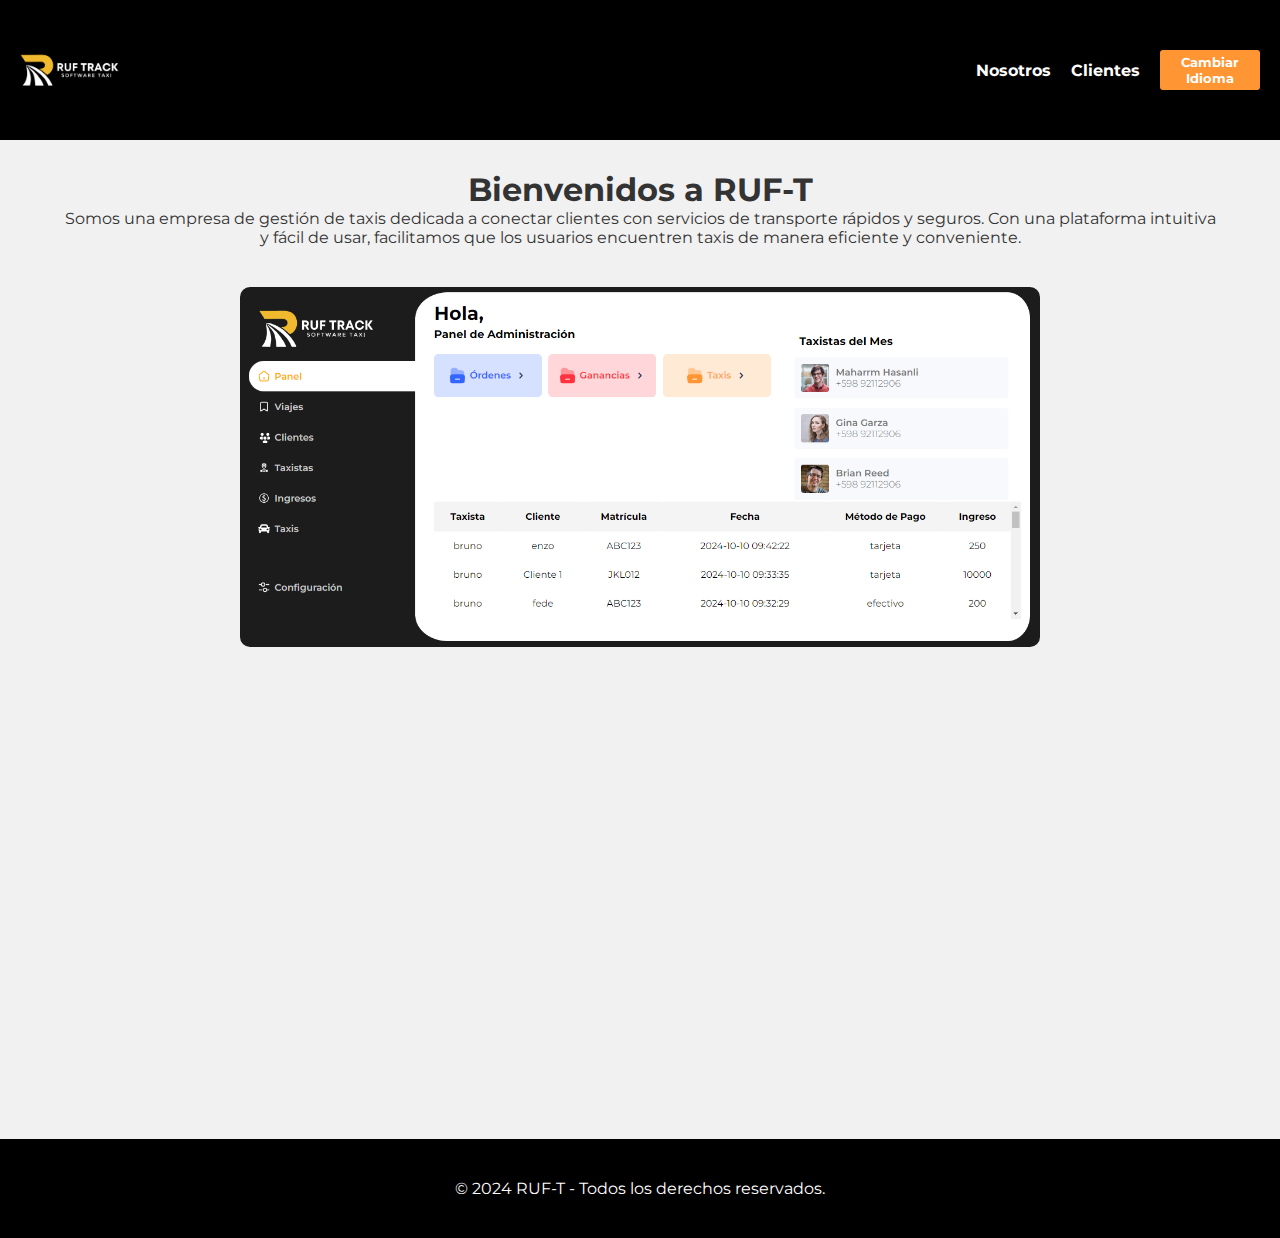
<file: RUFT-usuariofinal/index.html>
<!DOCTYPE html> 
<html lang="es">
<head>
    <meta charset="UTF-8">
    <meta name="viewport" content="width=device-width, initial-scale=1.0">
    <title>RUF-T</title>
    <link rel="stylesheet" href="stylesUsuarioFinal.css">
    <link href="https://fonts.googleapis.com/css2?family=Montserrat:wght@100..900&display=swap" rel="stylesheet">
</head>
<body class="index-page">
    <header>
        <nav class="navbar">
            <img src="../resources/img/Img-UsuarioFinal/logo.png" alt="Logo RUF-T" class="logo index-logo">
            <ul class="nav-links">
                <li><a href="#about"><span id="a_nosotros"></span></a></li>
                <li><a href="#clientes"><span id="a_clientes"></span></a></li>
                <button id="switch_idioma"></button>
            </ul>
        </nav>
    </header>
    <section id="about" class="about-index section">
        <div class="container">
            <h1 id="h1_bienvenido"></h1>
            <p id="p_info_nosotros"></p>
            <img src="../resources/img/Img-UsuarioFinal/captura.png" alt="Captura de pantalla de la página" class="captura-img index-captura">
        </div>
    </section>
    <section id="clientes" class="clientes-index section">
        <div class="container">
            <h2 id="h2_cliente"></h2>
            <div class="client-grid">
                <div class="client-item">
                    <a href="carmisol.html">
                        <img src="../resources/img/Img-UsuarioFinal/carmisol-logo.png" alt="Logo Carmisol" class="client-logo index-client-logo">
                    </a>
                    <p id="p_carmisol"></p>
                </div>
            </div>
        </div>
    </section>
    <footer>
        <div class="container">
            <p>&copy; <span id="p_derechos"></span></p>
        </div>
    </footer>

    <script src="script-idioma-index.js"></script>
</body>
</html>
</file>
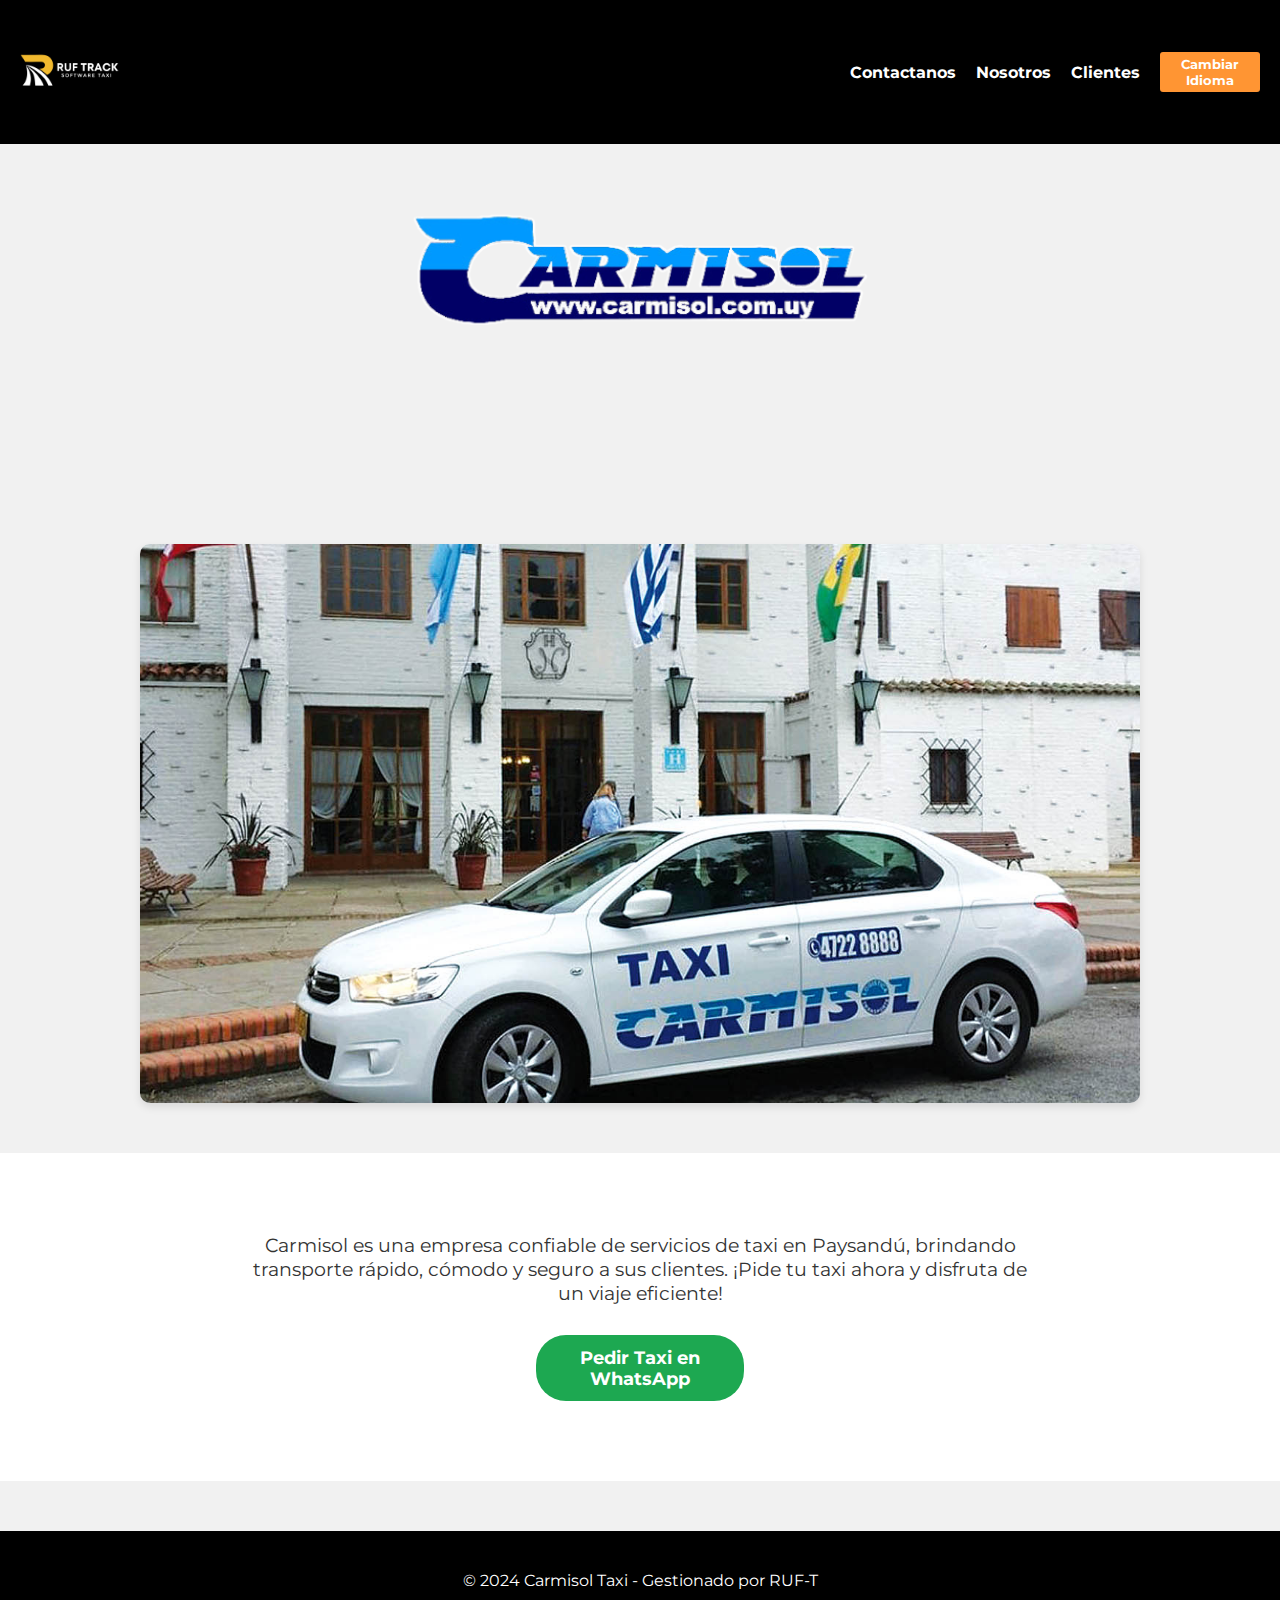
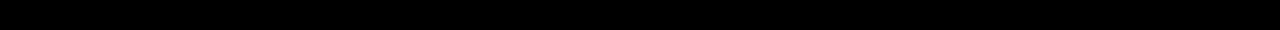
<file: RUFT-usuariofinal/carmisol.html>
<!DOCTYPE html>
<html lang="es">
<head>
    <meta charset="UTF-8">
    <meta name="viewport" content="width=device-width, initial-scale=1.0">
    <title>Carmisol Taxi - RUF-T</title>
    <link rel="stylesheet" href="stylesUsuarioFinal.css">
    <link href="https://fonts.googleapis.com/css2?family=Montserrat:wght@100..900&display=swap" rel="stylesheet">
</head>
<body>
    <header>
        <nav class="navbar">
            <a href="index.html"><img src="../resources/img/Img-UsuarioFinal/logo.png" alt="Logo RUF-T" class="logo"></a>
            <ul class="nav-links">
                <li><a href="contactos.html"><span id="a_contacto"></span></a></li>
                <li><a href="index.html#about" id="a_nosotros"></a></li>
                <li><a href="index.html#clientes" id="a_clientes"></a></li>
                <button id="switch_idioma"></button>
            </ul>
        </nav>
    </header>
    <section class="hero">
        <div class="container">
            <div class="logo-container">
                <img src="../resources/img/Img-UsuarioFinal/carmisol-logo.png" alt="Logo Carmisol" class="carmisol-logo">
            </div>
            <div class="image-container">
                <img src="../resources/img/Img-UsuarioFinal/taxi.jpg" alt="Taxis de Carmisol" class="taxi-img">
            </div>
        </div>
    </section>
    <section class="about">
        <div class="container">
            <p id="p_info_carmisol"></p>
            <a href="https://wa.link/hjedbz" class="btn-primary" id="a_pedir_taxi"></a>
        </div>
    </section>
    <footer>
        <div class="container">
            <p>&copy; <span id="p_derechos_carmisol"></span></p>
        </div>
    </footer>
    
    <script src="script-idioma-index.js"></script>
</body>
</html>
</file>
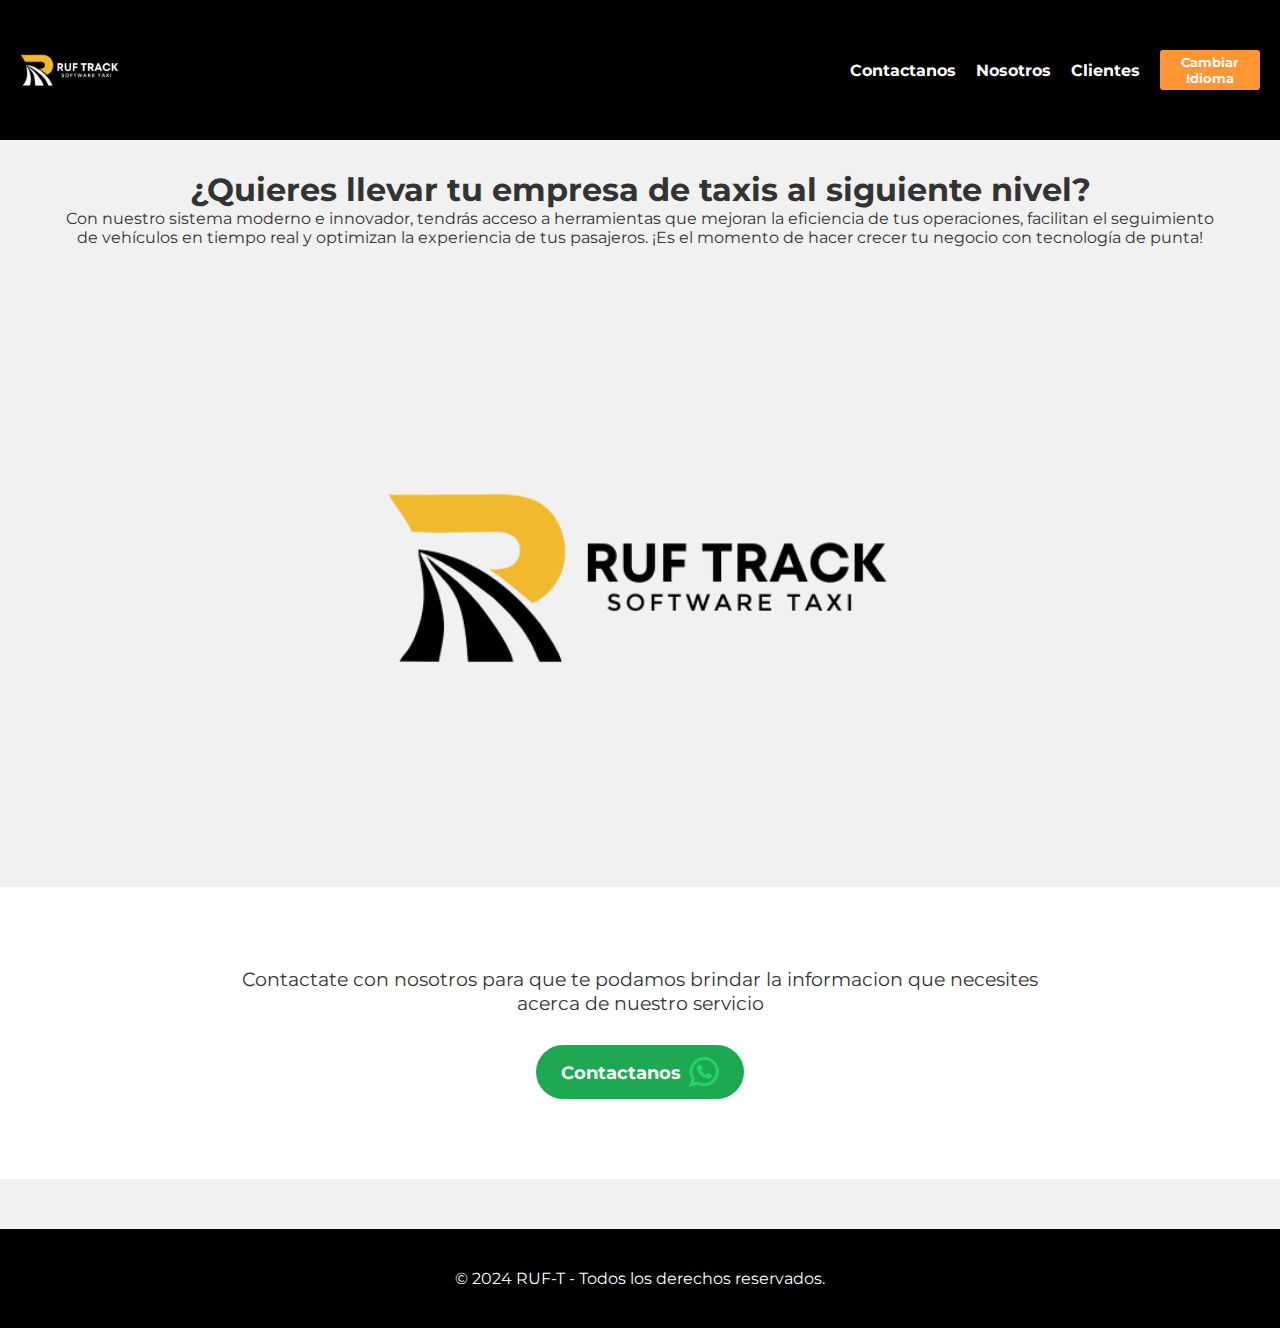
<file: RUFT-usuariofinal/contactos.html>
<!DOCTYPE html>
<html lang="en">
<head>
    <meta charset="UTF-8">
    <meta name="viewport" content="width=device-width, initial-scale=1.0">
    <title>RUF-T</title>
    <link rel="stylesheet" href="stylesUsuarioFinal.css">
    <link href="https://fonts.googleapis.com/css2?family=Montserrat:wght@100..900&display=swap" rel="stylesheet">
</head>
<body class="index-page">
    <header>
        <nav class="navbar">
            <img src="../resources/img/Img-UsuarioFinal/logo.png" alt="Logo RUF-T" class="logo index-logo">
            <ul class="nav-links">
                <li><a href="contactos.html"><span id="a_contacto"></span></a></li>
                <li><a href="index.html"><span id="a_nosotros"></span></a></li>
                <li><a href="carmisol.html"><span id="a_clientes"></span></a></li>
                <button id="switch_idioma"></button>
            </ul>
        </nav>
    </header>
    <section id="about" class="about-index section">
        <div class="container">
            <h1 id="h1_contactanos"></h1>
            <p id="p_info_contacto"></p>
            <img src="../resources/img/Logos-PNG-SinFondo/Modelo-A/Logo-4A.png" alt="Logo de la empresa" class="captura-img index-captura-contacto">
        </div>
    </section>
    <section class="about">
        <div class="container">
            <p id="p_contactanos"></p>
            <a href="https://wa.me/+59892612202" class="btn-primary">
                <span id="a_contactanos"></span>
                <img class="img-wpp" src="../resources/img/Iconos-SVG/icons-others/logo-whatsapp.svg">
            </a>
        </div>
    </section>
    <footer>
        <div class="container">
            <p>&copy; <span id="p_derechos"></span></p>
        </div>
    </footer>

    <script src="script-idioma-index.js"></script>
</body>
</html>
</file>
<file: RUFT-usuariofinal/stylesUsuarioFinal.css>
:root{
    --colorAmarillo5: rgb(255, 149, 51);
    --colorAmarillo6: rgb(252, 210, 74);
}

* {
    margin: 0;
    padding: 0;
    box-sizing: border-box;
    font-family: 'Montserrat', sans-serif;
}

body {
    background-color: #f1f1f1;
    color: #333;
    overflow-x: hidden;
}

.container {
    max-width: 1200px;
    margin: 0 auto;
    padding: 20px;
    text-align: center;
    align-items: center;
    justify-content: center;
    display: flex;
    flex-direction: column;
}

.img-wpp{
    width: 30px; 
    height: 30px; 
    margin-left: 8px;
}

/* Barra de navegación */
header {
    background-color: #000;
    padding: 20px;
    position: fixed;
    top: 0;
    left: 0;
    width: 100%;
    z-index: 1000;
    animation: slideInDown 1s ease;
}

@keyframes slideInDown {
    0% {
        transform: translateY(-100%);
    }
    100% {
        transform: translateY(0);
    }
}

.navbar {
    display: flex;
    justify-content: space-between;
    align-items: center;
}

.logo {
    width: 100px;
    transition: transform 0.3s ease;
}

.logo:hover {
    transform: scale(1.1);
}

.nav-links {
    list-style: none;
    display: flex;
    align-items: center;
    gap: 20px;
}

.nav-links li a {
    color: #fff;
    text-decoration: none;
    font-weight: 700;
    transition: color 0.3s, transform 0.3s ease;
}

.nav-links li a:hover {
    color: #f1b92e;
    transform: translateY(-3px);
}

/* Ajustes para la página de inicio (index) */
.index-captura {
    max-width: 800px;
    width: 100%;
    margin-top: 120px; /* Se ajustó el margen para que no se superponga */
    border-radius: 10px;
    animation: fadeIn 1.5s ease-in-out;
}

@keyframes fadeIn {
    0% {
        opacity: 0;
    }
    100% {
        opacity: 1;
    }
}

.index-client-logo {
    width: 150px;
    margin: 20px auto;
    transition: transform 0.3s ease;
}

.index-client-logo:hover {
    transform: scale(1.1);
}

/* Separar secciones */
.section {
    margin-top: 100px;
    opacity: 0;
    transform: translateY(50px);
    transition: all 0.8s ease;
}

.section.visible {
    opacity: 1;
    transform: translateY(0);
}

/* Estilo para la página de clientes */
.client-grid {
    display: flex;
    justify-content: center;
    gap: 20px;
    margin-top: 40px;
}

.client-item {
    text-align: center;
    transition: transform 0.3s ease;
}

.client-item:hover {
    transform: scale(1.05);
}

/* Botón de WhatsApp */
.btn-primary {
    background-color: #1DA851;
    color: #fff;
    padding: 12px 28px;
    text-decoration: none;
    border-radius: 30px;
    font-size: 1.1rem;
    transition: background-color 0.3s, transform 0.3s ease;
    border: none;
    cursor: pointer;
    font-weight: bold;
    align-items: center;
    justify-content: center;
    display: flex;
    width: 13rem;
    align-items: center;
    justify-content: center;
    display: flex;
    width: 13rem;
}

.btn-primary:hover {
    background-color: #56be7c;
    transform: scale(1.05);
}

/* Footer */
footer {
    background-color: #000;
    color: #fff;
    text-align: center;
    padding: 20px;
    margin-top: 50px;
}

footer p {
    font-size: 1rem;
}
/* Ajustes para la página de inicio (index) */
.about-index {
    margin-top: 150px; /* Aumentamos el margen superior */
}

.index-captura {
    max-width: 800px;
    width: 100%;
    margin-top: 40px; /* Mantiene espacio entre la imagen y el texto */
    border-radius: 10px;
    animation: fadeIn 1.5s ease-in-out;
}

.index-captura-contacto{
    max-width: 800px;
    width: 50%;
    margin-top: 40px; /* Mantiene espacio entre la imagen y el texto */
    border-radius: 10px;
    animation: fadeIn 1.5s ease-in-out;
}

/* Sección de información de Carmisol */
.about {
    background-color: #fff;
    padding: 60px 20px;
    text-align: center;
}

.about p {
    font-size: 1.2rem;
    max-width: 800px;
    margin: 0 auto;
    margin-bottom: 30px; /* Agregamos margen para separar del botón */
}

/* Estilo para centrar y ajustar el tamaño de la imagen del taxi */
.image-container {
    display: flex;
    justify-content: center; /* Centra la imagen horizontalmente */
    margin-top: 20px; /* Agrega espacio superior */
    margin-bottom: 30px; /* Agrega espacio inferior */
}

.taxi-img {
    max-width: 1000px; /* Ajustamos el tamaño máximo de la imagen */
    width: 100%; /* Mantiene la imagen responsive */
    border-radius: 10px; /* Le damos bordes redondeados para mejorar la estética */
    box-shadow: 0 4px 8px rgba(0, 0, 0, 0.1); /* Agrega una sombra suave para más estilo */
}

#switch_idioma{
    width: 100px;
    height: 40px;
    color: white;
    background-color: var(--colorAmarillo5);
    border: none;
    border-radius: 3px;
    font-weight: bold;
}

#switch_idioma:hover{
    cursor: pointer;
    background-color: var(--colorAmarillo6);
}

/* Estilos responsivos */
@media (max-width: 768px) {
    .container {
        padding: 10px;
    }

    header {
        padding: 15px;
    }

    .navbar {
        flex-direction: row;
    }

    .nav-links {
        flex-direction: column;
        gap: 10px;
    }

    .index-captura {
        margin-top: 80px;
        max-width: 100%;
    }

    .about {
        padding: 30px 10px;
    }

    .client-grid {
        flex-direction: column;
        gap: 15px;
    }

    .btn-primary {
        padding: 10px 20px;
        font-size: 1rem;
    }

    .image-container {
        margin-top: 10px;
        margin-bottom: 20px;
    }

    .taxi-img {
        max-width: 100%;
        border-radius: 8px;
    }

    #switch_idioma {
        width: 80px;
        height: 35px;
    }
}
</file>
